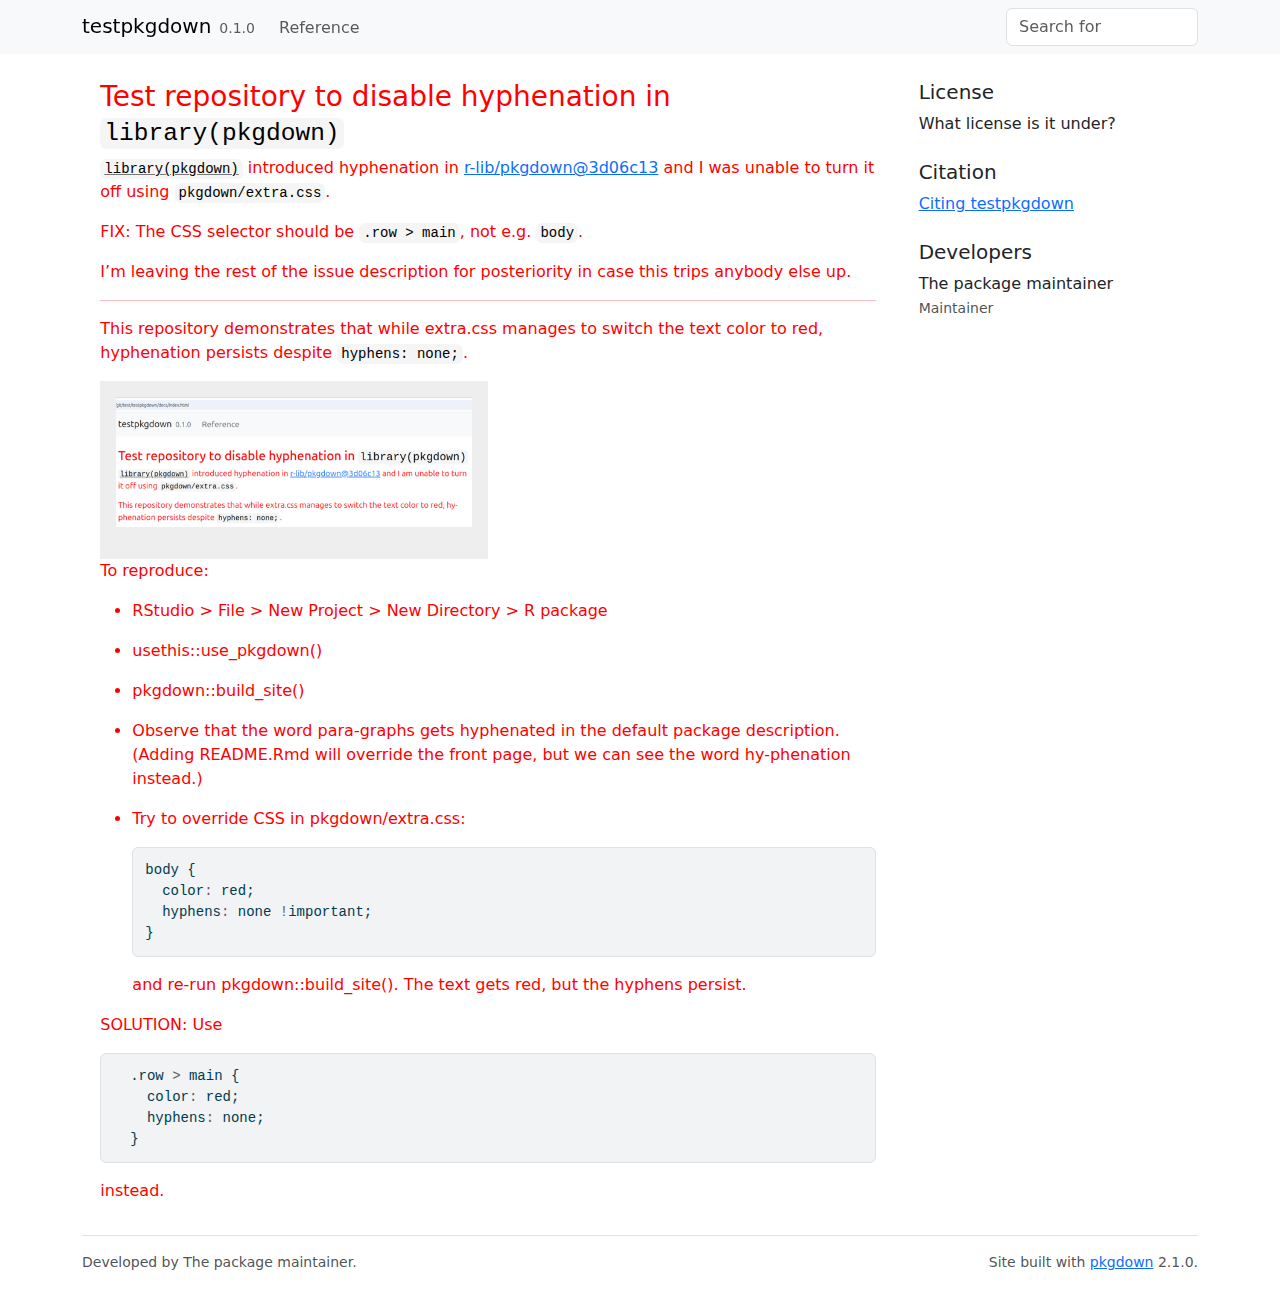
<file: index.html>
<!DOCTYPE html>
<!-- Generated by pkgdown: do not edit by hand --><html lang="en">
<head>
<meta http-equiv="Content-Type" content="text/html; charset=UTF-8">
<meta charset="utf-8">
<meta http-equiv="X-UA-Compatible" content="IE=edge">
<meta name="viewport" content="width=device-width, initial-scale=1, shrink-to-fit=no">
<title>What the Package Does (Title Case) • testpkgdown</title>
<script src="deps/jquery-3.6.0/jquery-3.6.0.min.js"></script><meta name="viewport" content="width=device-width, initial-scale=1, shrink-to-fit=no">
<link href="deps/bootstrap-5.3.1/bootstrap.min.css" rel="stylesheet">
<script src="deps/bootstrap-5.3.1/bootstrap.bundle.min.js"></script><link href="deps/font-awesome-6.4.2/css/all.min.css" rel="stylesheet">
<link href="deps/font-awesome-6.4.2/css/v4-shims.min.css" rel="stylesheet">
<script src="deps/headroom-0.11.0/headroom.min.js"></script><script src="deps/headroom-0.11.0/jQuery.headroom.min.js"></script><script src="deps/bootstrap-toc-1.0.1/bootstrap-toc.min.js"></script><script src="deps/clipboard.js-2.0.11/clipboard.min.js"></script><script src="deps/search-1.0.0/autocomplete.jquery.min.js"></script><script src="deps/search-1.0.0/fuse.min.js"></script><script src="deps/search-1.0.0/mark.min.js"></script><!-- pkgdown --><script src="pkgdown.js"></script><link href="extra.css" rel="stylesheet">
<meta property="og:title" content="What the Package Does (Title Case)">
<meta name="description" content="More about what it does (maybe more than one line) Use four spaces when indenting paragraphs within the Description.">
<meta property="og:description" content="More about what it does (maybe more than one line) Use four spaces when indenting paragraphs within the Description.">
</head>
<body>
    <a href="#main" class="visually-hidden-focusable">Skip to contents</a>


    <nav class="navbar navbar-expand-lg fixed-top bg-light" data-bs-theme="light" aria-label="Site navigation"><div class="container">

    <a class="navbar-brand me-2" href="index.html">testpkgdown</a>

    <small class="nav-text text-muted me-auto" data-bs-toggle="tooltip" data-bs-placement="bottom" title="">0.1.0</small>


    <button class="navbar-toggler" type="button" data-bs-toggle="collapse" data-bs-target="#navbar" aria-controls="navbar" aria-expanded="false" aria-label="Toggle navigation">
      <span class="navbar-toggler-icon"></span>
    </button>

    <div id="navbar" class="collapse navbar-collapse ms-3">
      <ul class="navbar-nav me-auto">
<li class="nav-item"><a class="nav-link" href="reference/index.html">Reference</a></li>
      </ul>
<ul class="navbar-nav">
<li class="nav-item"><form class="form-inline" role="search">
 <input class="form-control" type="search" name="search-input" id="search-input" autocomplete="off" aria-label="Search site" placeholder="Search for" data-search-index="search.json">
</form></li>
      </ul>
</div>


  </div>
</nav><div class="container template-home">
<div class="row">
  <main id="main" class="col-md-9"><div class="section level2">
<h2 id="test-repository-to-disable-hyphenation-in-librarypkgdown">Test repository to disable hyphenation in <code>library(pkgdown)</code>
<a class="anchor" aria-label="anchor" href="#test-repository-to-disable-hyphenation-in-librarypkgdown"></a>
</h2>
<p><code><a href="https://pkgdown.r-lib.org/" class="external-link">library(pkgdown)</a></code> introduced hyphenation in <a href="https://github.com/r-lib/pkgdown/commit/3d06c13cdc253b0cf6f915c073c46ee27b70da2b" class="external-link">r-lib/pkgdown@3d06c13</a> and I was unable to turn it off using <code>pkgdown/extra.css</code>.</p>
<p>FIX: The CSS selector should be <code>.row &gt; main</code>, not e.g. <code>body</code>.</p>
<p>I’m leaving the rest of the issue description for posteriority in case this trips anybody else up.</p>
<hr>
<p>This repository demonstrates that while extra.css manages to switch the text color to red, hyphenation persists despite <code>hyphens: none;</code>.</p>
<div style="background-color: #eee; width: 50%; padding: 1em;">
<p><img src="reference/figures/hyphenation.png"></p>
</div>
<p>To reproduce:</p>
<ul>
<li><p>RStudio &gt; File &gt; New Project &gt; New Directory &gt; R package</p></li>
<li><p>usethis::use_pkgdown()</p></li>
<li><p>pkgdown::build_site()</p></li>
<li><p>Observe that the word para-graphs gets hyphenated in the default package description. (Adding README.Rmd will override the front page, but we can see the word hy-phenation instead.)</p></li>
<li>
<p>Try to override CSS in pkgdown/extra.css:</p>
<div class="sourceCode" id="cb1"><pre class="sourceCode R"><code class="sourceCode r"><span id="cb1-1"><a href="#cb1-1" tabindex="-1"></a>body {</span>
<span id="cb1-2"><a href="#cb1-2" tabindex="-1"></a>  color<span class="sc">:</span> red;</span>
<span id="cb1-3"><a href="#cb1-3" tabindex="-1"></a>  hyphens<span class="sc">:</span> none <span class="sc">!</span>important;</span>
<span id="cb1-4"><a href="#cb1-4" tabindex="-1"></a>}</span></code></pre></div>
<p>and re-run pkgdown::build_site(). The text gets red, but the hyphens persist.</p>
</li>
</ul>
<p>SOLUTION: Use</p>
<div class="sourceCode" id="cb2"><pre class="sourceCode R"><code class="sourceCode r"><span id="cb2-1"><a href="#cb2-1" tabindex="-1"></a>  .row <span class="sc">&gt;</span> main {</span>
<span id="cb2-2"><a href="#cb2-2" tabindex="-1"></a>    color<span class="sc">:</span> red;</span>
<span id="cb2-3"><a href="#cb2-3" tabindex="-1"></a>    hyphens<span class="sc">:</span> none;</span>
<span id="cb2-4"><a href="#cb2-4" tabindex="-1"></a>  }</span></code></pre></div>
<p>instead.</p>
</div>
  </main><aside class="col-md-3"><div class="license">
<h2 data-toc-skip>License</h2>
<ul class="list-unstyled">
<li>What license is it under?</li>
</ul>
</div>


<div class="citation">
<h2 data-toc-skip>Citation</h2>
<ul class="list-unstyled">
<li><a href="authors.html#citation">Citing testpkgdown</a></li>
</ul>
</div>

<div class="developers">
<h2 data-toc-skip>Developers</h2>
<ul class="list-unstyled">
<li>The package maintainer <br><small class="roles"> Maintainer </small>  </li>
</ul>
</div>



  </aside>
</div>


    <footer><div class="pkgdown-footer-left">
  <p>Developed by The package maintainer.</p>
</div>

<div class="pkgdown-footer-right">
  <p>Site built with <a href="https://pkgdown.r-lib.org/" class="external-link">pkgdown</a> 2.1.0.</p>
</div>

    </footer>
</div>





  </body>
</html>
</file>
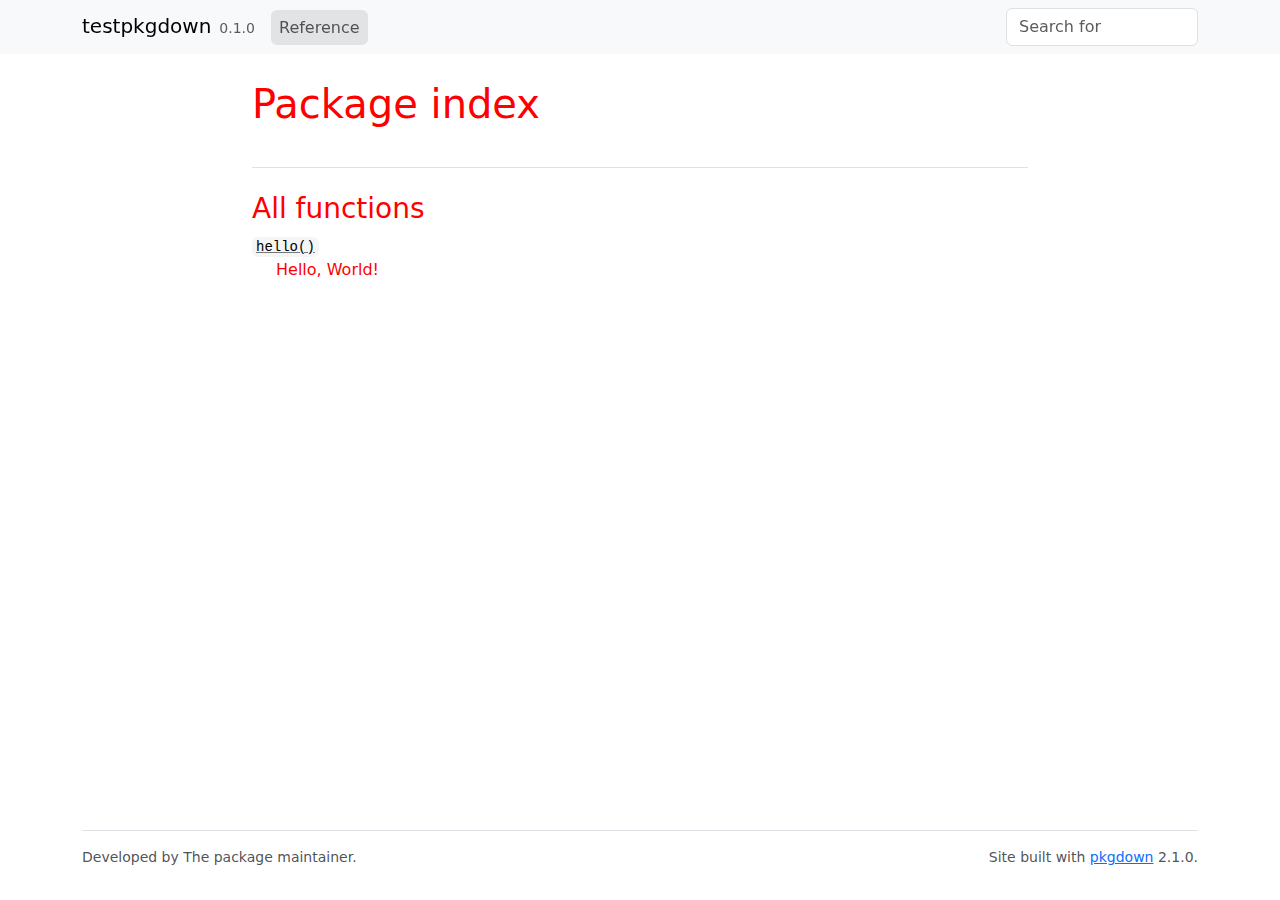
<file: reference/index.html>
<!DOCTYPE html>
<!-- Generated by pkgdown: do not edit by hand --><html lang="en"><head><meta http-equiv="Content-Type" content="text/html; charset=UTF-8"><meta charset="utf-8"><meta http-equiv="X-UA-Compatible" content="IE=edge"><meta name="viewport" content="width=device-width, initial-scale=1, shrink-to-fit=no"><title>Package index • testpkgdown</title><script src="../deps/jquery-3.6.0/jquery-3.6.0.min.js"></script><meta name="viewport" content="width=device-width, initial-scale=1, shrink-to-fit=no"><link href="../deps/bootstrap-5.3.1/bootstrap.min.css" rel="stylesheet"><script src="../deps/bootstrap-5.3.1/bootstrap.bundle.min.js"></script><link href="../deps/font-awesome-6.4.2/css/all.min.css" rel="stylesheet"><link href="../deps/font-awesome-6.4.2/css/v4-shims.min.css" rel="stylesheet"><script src="../deps/headroom-0.11.0/headroom.min.js"></script><script src="../deps/headroom-0.11.0/jQuery.headroom.min.js"></script><script src="../deps/bootstrap-toc-1.0.1/bootstrap-toc.min.js"></script><script src="../deps/clipboard.js-2.0.11/clipboard.min.js"></script><script src="../deps/search-1.0.0/autocomplete.jquery.min.js"></script><script src="../deps/search-1.0.0/fuse.min.js"></script><script src="../deps/search-1.0.0/mark.min.js"></script><!-- pkgdown --><script src="../pkgdown.js"></script><link href="../extra.css" rel="stylesheet"><meta property="og:title" content="Package index"></head><body>
    <a href="#main" class="visually-hidden-focusable">Skip to contents</a>


    <nav class="navbar navbar-expand-lg fixed-top bg-light" data-bs-theme="light" aria-label="Site navigation"><div class="container">

    <a class="navbar-brand me-2" href="../index.html">testpkgdown</a>

    <small class="nav-text text-muted me-auto" data-bs-toggle="tooltip" data-bs-placement="bottom" title="">0.1.0</small>


    <button class="navbar-toggler" type="button" data-bs-toggle="collapse" data-bs-target="#navbar" aria-controls="navbar" aria-expanded="false" aria-label="Toggle navigation">
      <span class="navbar-toggler-icon"></span>
    </button>

    <div id="navbar" class="collapse navbar-collapse ms-3">
      <ul class="navbar-nav me-auto"><li class="active nav-item"><a class="nav-link" href="../reference/index.html">Reference</a></li>
      </ul><ul class="navbar-nav"><li class="nav-item"><form class="form-inline" role="search">
 <input class="form-control" type="search" name="search-input" id="search-input" autocomplete="off" aria-label="Search site" placeholder="Search for" data-search-index="../search.json"></form></li>
      </ul></div>


  </div>
</nav><div class="container template-reference-index">
<div class="row">
  <main id="main" class="col-md-9"><div class="page-header">

      <h1>Package index</h1>
    </div>

    <div class="section level2">
      <h2 id="all-functions">All functions<a class="anchor" aria-label="anchor" href="#all-functions"></a></h2>




    </div><div class="section level2">




      <dl><dt>

          <code><a href="hello.html">hello()</a></code>

        </dt>
        <dd>Hello, World!</dd>
      </dl></div>
  </main></div>


    <footer><div class="pkgdown-footer-left">
  <p>Developed by The package maintainer.</p>
</div>

<div class="pkgdown-footer-right">
  <p>Site built with <a href="https://pkgdown.r-lib.org/" class="external-link">pkgdown</a> 2.1.0.</p>
</div>

    </footer></div>





  </body></html>
</file>
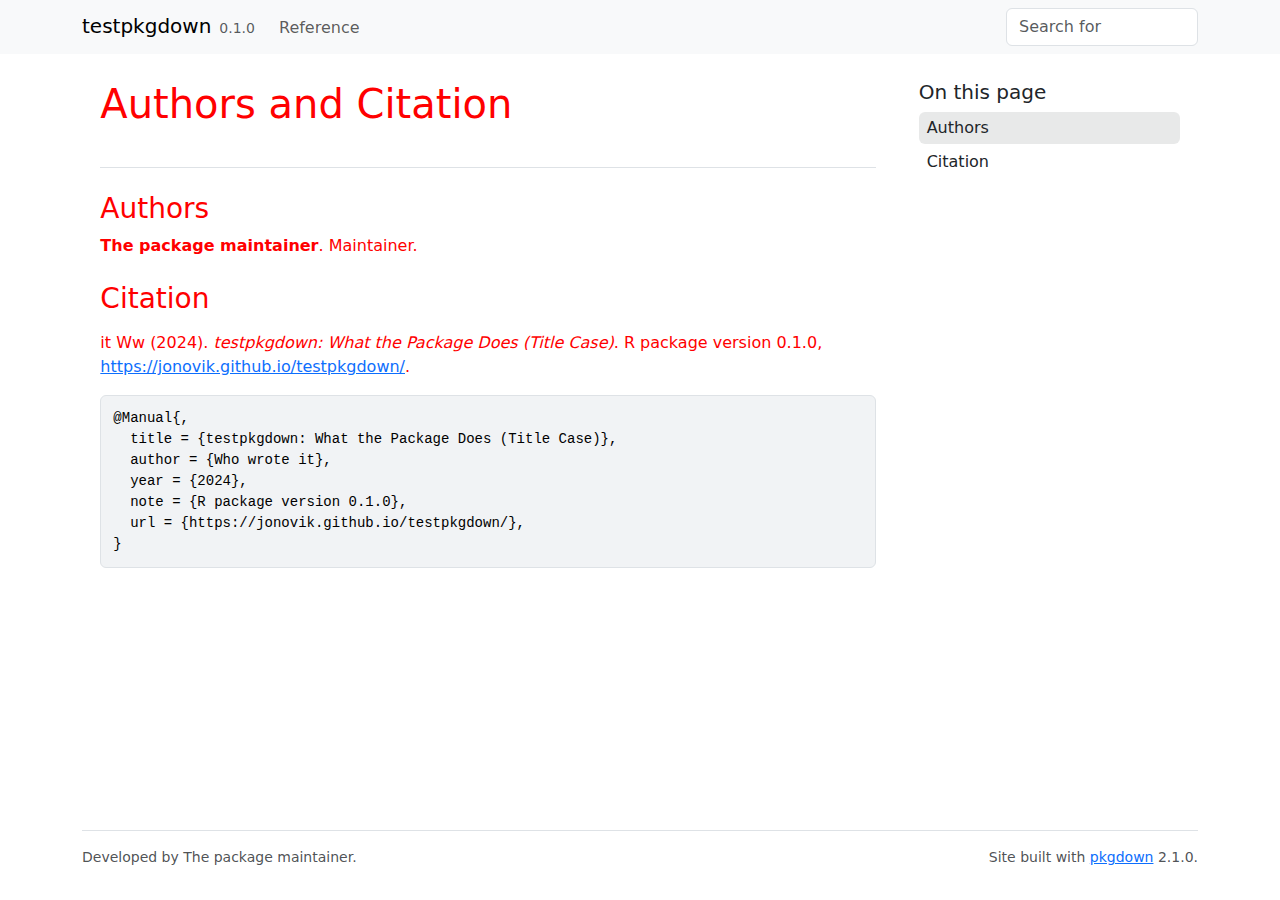
<file: authors.html>
<!DOCTYPE html>
<!-- Generated by pkgdown: do not edit by hand --><html lang="en"><head><meta http-equiv="Content-Type" content="text/html; charset=UTF-8"><meta charset="utf-8"><meta http-equiv="X-UA-Compatible" content="IE=edge"><meta name="viewport" content="width=device-width, initial-scale=1, shrink-to-fit=no"><title>Authors and Citation • testpkgdown</title><script src="deps/jquery-3.6.0/jquery-3.6.0.min.js"></script><meta name="viewport" content="width=device-width, initial-scale=1, shrink-to-fit=no"><link href="deps/bootstrap-5.3.1/bootstrap.min.css" rel="stylesheet"><script src="deps/bootstrap-5.3.1/bootstrap.bundle.min.js"></script><link href="deps/font-awesome-6.4.2/css/all.min.css" rel="stylesheet"><link href="deps/font-awesome-6.4.2/css/v4-shims.min.css" rel="stylesheet"><script src="deps/headroom-0.11.0/headroom.min.js"></script><script src="deps/headroom-0.11.0/jQuery.headroom.min.js"></script><script src="deps/bootstrap-toc-1.0.1/bootstrap-toc.min.js"></script><script src="deps/clipboard.js-2.0.11/clipboard.min.js"></script><script src="deps/search-1.0.0/autocomplete.jquery.min.js"></script><script src="deps/search-1.0.0/fuse.min.js"></script><script src="deps/search-1.0.0/mark.min.js"></script><!-- pkgdown --><script src="pkgdown.js"></script><link href="extra.css" rel="stylesheet"><meta property="og:title" content="Authors and Citation"></head><body>
    <a href="#main" class="visually-hidden-focusable">Skip to contents</a>


    <nav class="navbar navbar-expand-lg fixed-top bg-light" data-bs-theme="light" aria-label="Site navigation"><div class="container">

    <a class="navbar-brand me-2" href="index.html">testpkgdown</a>

    <small class="nav-text text-muted me-auto" data-bs-toggle="tooltip" data-bs-placement="bottom" title="">0.1.0</small>


    <button class="navbar-toggler" type="button" data-bs-toggle="collapse" data-bs-target="#navbar" aria-controls="navbar" aria-expanded="false" aria-label="Toggle navigation">
      <span class="navbar-toggler-icon"></span>
    </button>

    <div id="navbar" class="collapse navbar-collapse ms-3">
      <ul class="navbar-nav me-auto"><li class="nav-item"><a class="nav-link" href="reference/index.html">Reference</a></li>
      </ul><ul class="navbar-nav"><li class="nav-item"><form class="form-inline" role="search">
 <input class="form-control" type="search" name="search-input" id="search-input" autocomplete="off" aria-label="Search site" placeholder="Search for" data-search-index="search.json"></form></li>
      </ul></div>


  </div>
</nav><div class="container template-citation-authors">
<div class="row">
  <main id="main" class="col-md-9"><div class="page-header">

      <h1>Authors and Citation</h1>
    </div>

    <div class="section level2">
      <h2>Authors</h2>

      <ul class="list-unstyled"><li>
          <p><strong>The package maintainer</strong>. Maintainer.
          </p>
        </li>
      </ul></div>

    <div class="section level2">
      <h2 id="citation">Citation</h2>
      <p></p>

      <p>it Ww (2024).
<em>testpkgdown: What the Package Does (Title Case)</em>.
R package version 0.1.0, <a href="https://jonovik.github.io/testpkgdown/">https://jonovik.github.io/testpkgdown/</a>.
</p>
      <pre>@Manual{,
  title = {testpkgdown: What the Package Does (Title Case)},
  author = {Who wrote it},
  year = {2024},
  note = {R package version 0.1.0},
  url = {https://jonovik.github.io/testpkgdown/},
}</pre>
    </div>

  </main><aside class="col-md-3"><nav id="toc" aria-label="Table of contents"><h2>On this page</h2>
    </nav></aside></div>


    <footer><div class="pkgdown-footer-left">
  <p>Developed by The package maintainer.</p>
</div>

<div class="pkgdown-footer-right">
  <p>Site built with <a href="https://pkgdown.r-lib.org/" class="external-link">pkgdown</a> 2.1.0.</p>
</div>

    </footer></div>





  </body></html>
</file>
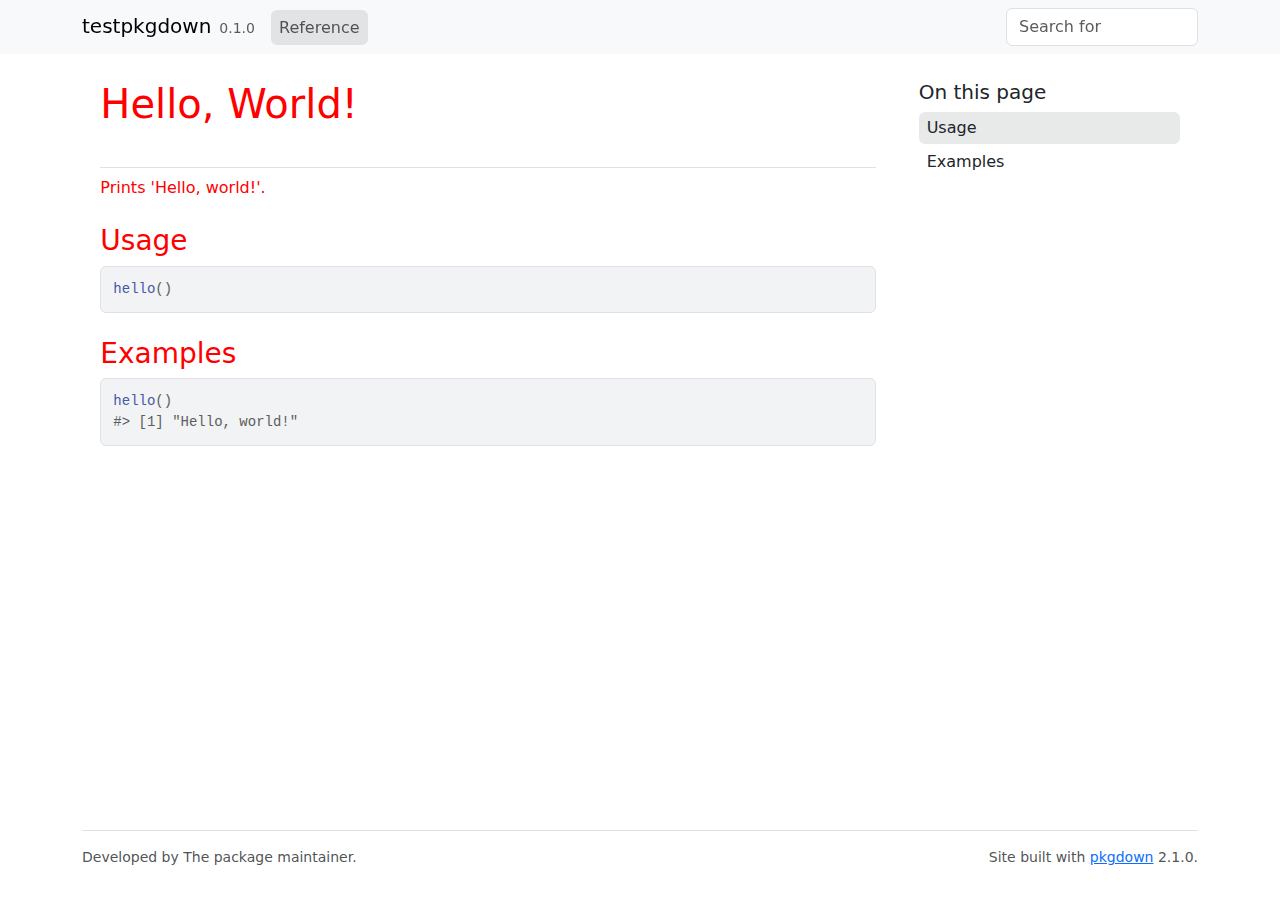
<file: reference/hello.html>
<!DOCTYPE html>
<!-- Generated by pkgdown: do not edit by hand --><html lang="en"><head><meta http-equiv="Content-Type" content="text/html; charset=UTF-8"><meta charset="utf-8"><meta http-equiv="X-UA-Compatible" content="IE=edge"><meta name="viewport" content="width=device-width, initial-scale=1, shrink-to-fit=no"><title>Hello, World! — hello • testpkgdown</title><script src="../deps/jquery-3.6.0/jquery-3.6.0.min.js"></script><meta name="viewport" content="width=device-width, initial-scale=1, shrink-to-fit=no"><link href="../deps/bootstrap-5.3.1/bootstrap.min.css" rel="stylesheet"><script src="../deps/bootstrap-5.3.1/bootstrap.bundle.min.js"></script><link href="../deps/font-awesome-6.4.2/css/all.min.css" rel="stylesheet"><link href="../deps/font-awesome-6.4.2/css/v4-shims.min.css" rel="stylesheet"><script src="../deps/headroom-0.11.0/headroom.min.js"></script><script src="../deps/headroom-0.11.0/jQuery.headroom.min.js"></script><script src="../deps/bootstrap-toc-1.0.1/bootstrap-toc.min.js"></script><script src="../deps/clipboard.js-2.0.11/clipboard.min.js"></script><script src="../deps/search-1.0.0/autocomplete.jquery.min.js"></script><script src="../deps/search-1.0.0/fuse.min.js"></script><script src="../deps/search-1.0.0/mark.min.js"></script><!-- pkgdown --><script src="../pkgdown.js"></script><link href="../extra.css" rel="stylesheet"><meta property="og:title" content="Hello, World! — hello"><meta name="description" content="Prints 'Hello, world!'."><meta property="og:description" content="Prints 'Hello, world!'."></head><body>
    <a href="#main" class="visually-hidden-focusable">Skip to contents</a>


    <nav class="navbar navbar-expand-lg fixed-top bg-light" data-bs-theme="light" aria-label="Site navigation"><div class="container">

    <a class="navbar-brand me-2" href="../index.html">testpkgdown</a>

    <small class="nav-text text-muted me-auto" data-bs-toggle="tooltip" data-bs-placement="bottom" title="">0.1.0</small>


    <button class="navbar-toggler" type="button" data-bs-toggle="collapse" data-bs-target="#navbar" aria-controls="navbar" aria-expanded="false" aria-label="Toggle navigation">
      <span class="navbar-toggler-icon"></span>
    </button>

    <div id="navbar" class="collapse navbar-collapse ms-3">
      <ul class="navbar-nav me-auto"><li class="active nav-item"><a class="nav-link" href="../reference/index.html">Reference</a></li>
      </ul><ul class="navbar-nav"><li class="nav-item"><form class="form-inline" role="search">
 <input class="form-control" type="search" name="search-input" id="search-input" autocomplete="off" aria-label="Search site" placeholder="Search for" data-search-index="../search.json"></form></li>
      </ul></div>


  </div>
</nav><div class="container template-reference-topic">
<div class="row">
  <main id="main" class="col-md-9"><div class="page-header">

      <h1>Hello, World!</h1>

      <div class="d-none name"><code>hello.Rd</code></div>
    </div>

    <div class="ref-description section level2">
    <p>Prints 'Hello, world!'.</p>
    </div>

    <div class="section level2">
    <h2 id="ref-usage">Usage<a class="anchor" aria-label="anchor" href="#ref-usage"></a></h2>
    <div class="sourceCode"><pre class="sourceCode r"><code><span><span class="fu">hello</span><span class="op">(</span><span class="op">)</span></span></code></pre></div>
    </div>


    <div class="section level2">
    <h2 id="ref-examples">Examples<a class="anchor" aria-label="anchor" href="#ref-examples"></a></h2>
    <div class="sourceCode"><pre class="sourceCode r"><code><span class="r-in"><span><span class="fu">hello</span><span class="op">(</span><span class="op">)</span></span></span>
<span class="r-out co"><span class="r-pr">#&gt;</span> [1] "Hello, world!"</span>
</code></pre></div>
    </div>
  </main><aside class="col-md-3"><nav id="toc" aria-label="Table of contents"><h2>On this page</h2>
    </nav></aside></div>


    <footer><div class="pkgdown-footer-left">
  <p>Developed by The package maintainer.</p>
</div>

<div class="pkgdown-footer-right">
  <p>Site built with <a href="https://pkgdown.r-lib.org/" class="external-link">pkgdown</a> 2.1.0.</p>
</div>

    </footer></div>





  </body></html>
</file>
<file: extra.css>
.row > main {
  color: red;
  hyphens: none;
}
</file>
<file: deps/font-awesome-6.4.2/css/v4-shims.min.css>
/*!
 * Font Awesome Free 6.4.2 by @fontawesome - https://fontawesome.com
 * License - https://fontawesome.com/license/free (Icons: CC BY 4.0, Fonts: SIL OFL 1.1, Code: MIT License)
 * Copyright 2023 Fonticons, Inc.
 */
.fa.fa-glass:before{content:"\f000"}.fa.fa-envelope-o{font-family:"Font Awesome 6 Free";font-weight:400}.fa.fa-envelope-o:before{content:"\f0e0"}.fa.fa-star-o{font-family:"Font Awesome 6 Free";font-weight:400}.fa.fa-star-o:before{content:"\f005"}.fa.fa-close:before,.fa.fa-remove:before{content:"\f00d"}.fa.fa-gear:before{content:"\f013"}.fa.fa-trash-o{font-family:"Font Awesome 6 Free";font-weight:400}.fa.fa-trash-o:before{content:"\f2ed"}.fa.fa-home:before{content:"\f015"}.fa.fa-file-o{font-family:"Font Awesome 6 Free";font-weight:400}.fa.fa-file-o:before{content:"\f15b"}.fa.fa-clock-o{font-family:"Font Awesome 6 Free";font-weight:400}.fa.fa-clock-o:before{content:"\f017"}.fa.fa-arrow-circle-o-down{font-family:"Font Awesome 6 Free";font-weight:400}.fa.fa-arrow-circle-o-down:before{content:"\f358"}.fa.fa-arrow-circle-o-up{font-family:"Font Awesome 6 Free";font-weight:400}.fa.fa-arrow-circle-o-up:before{content:"\f35b"}.fa.fa-play-circle-o{font-family:"Font Awesome 6 Free";font-weight:400}.fa.fa-play-circle-o:before{content:"\f144"}.fa.fa-repeat:before,.fa.fa-rotate-right:before{content:"\f01e"}.fa.fa-refresh:before{content:"\f021"}.fa.fa-list-alt{font-family:"Font Awesome 6 Free";font-weight:400}.fa.fa-list-alt:before{content:"\f022"}.fa.fa-dedent:before{content:"\f03b"}.fa.fa-video-camera:before{content:"\f03d"}.fa.fa-picture-o{font-family:"Font Awesome 6 Free";font-weight:400}.fa.fa-picture-o:before{content:"\f03e"}.fa.fa-photo{font-family:"Font Awesome 6 Free";font-weight:400}.fa.fa-photo:before{content:"\f03e"}.fa.fa-image{font-family:"Font Awesome 6 Free";font-weight:400}.fa.fa-image:before{content:"\f03e"}.fa.fa-map-marker:before{content:"\f3c5"}.fa.fa-pencil-square-o{font-family:"Font Awesome 6 Free";font-weight:400}.fa.fa-pencil-square-o:before{content:"\f044"}.fa.fa-edit{font-family:"Font Awesome 6 Free";font-weight:400}.fa.fa-edit:before{content:"\f044"}.fa.fa-share-square-o:before{content:"\f14d"}.fa.fa-check-square-o{font-family:"Font Awesome 6 Free";font-weight:400}.fa.fa-check-square-o:before{content:"\f14a"}.fa.fa-arrows:before{content:"\f0b2"}.fa.fa-times-circle-o{font-family:"Font Awesome 6 Free";font-weight:400}.fa.fa-times-circle-o:before{content:"\f057"}.fa.fa-check-circle-o{font-family:"Font Awesome 6 Free";font-weight:400}.fa.fa-check-circle-o:before{content:"\f058"}.fa.fa-mail-forward:before{content:"\f064"}.fa.fa-expand:before{content:"\f424"}.fa.fa-compress:before{content:"\f422"}.fa.fa-eye,.fa.fa-eye-slash{font-family:"Font Awesome 6 Free";font-weight:400}.fa.fa-warning:before{content:"\f071"}.fa.fa-calendar:before{content:"\f073"}.fa.fa-arrows-v:before{content:"\f338"}.fa.fa-arrows-h:before{content:"\f337"}.fa.fa-bar-chart-o:before,.fa.fa-bar-chart:before{content:"\e0e3"}.fa.fa-twitter-square{font-family:"Font Awesome 6 Brands";font-weight:400}.fa.fa-twitter-square:before{content:"\f081"}.fa.fa-facebook-square{font-family:"Font Awesome 6 Brands";font-weight:400}.fa.fa-facebook-square:before{content:"\f082"}.fa.fa-gears:before{content:"\f085"}.fa.fa-thumbs-o-up{font-family:"Font Awesome 6 Free";font-weight:400}.fa.fa-thumbs-o-up:before{content:"\f164"}.fa.fa-thumbs-o-down{font-family:"Font Awesome 6 Free";font-weight:400}.fa.fa-thumbs-o-down:before{content:"\f165"}.fa.fa-heart-o{font-family:"Font Awesome 6 Free";font-weight:400}.fa.fa-heart-o:before{content:"\f004"}.fa.fa-sign-out:before{content:"\f2f5"}.fa.fa-linkedin-square{font-family:"Font Awesome 6 Brands";font-weight:400}.fa.fa-linkedin-square:before{content:"\f08c"}.fa.fa-thumb-tack:before{content:"\f08d"}.fa.fa-external-link:before{content:"\f35d"}.fa.fa-sign-in:before{content:"\f2f6"}.fa.fa-github-square{font-family:"Font Awesome 6 Brands";font-weight:400}.fa.fa-github-square:before{content:"\f092"}.fa.fa-lemon-o{font-family:"Font Awesome 6 Free";font-weight:400}.fa.fa-lemon-o:before{content:"\f094"}.fa.fa-square-o{font-family:"Font Awesome 6 Free";font-weight:400}.fa.fa-square-o:before{content:"\f0c8"}.fa.fa-bookmark-o{font-family:"Font Awesome 6 Free";font-weight:400}.fa.fa-bookmark-o:before{content:"\f02e"}.fa.fa-facebook,.fa.fa-twitter{font-family:"Font Awesome 6 Brands";font-weight:400}.fa.fa-facebook:before{content:"\f39e"}.fa.fa-facebook-f{font-family:"Font Awesome 6 Brands";font-weight:400}.fa.fa-facebook-f:before{content:"\f39e"}.fa.fa-github{font-family:"Font Awesome 6 Brands";font-weight:400}.fa.fa-credit-card{font-family:"Font Awesome 6 Free";font-weight:400}.fa.fa-feed:before{content:"\f09e"}.fa.fa-hdd-o{font-family:"Font Awesome 6 Free";font-weight:400}.fa.fa-hdd-o:before{content:"\f0a0"}.fa.fa-hand-o-right{font-family:"Font Awesome 6 Free";font-weight:400}.fa.fa-hand-o-right:before{content:"\f0a4"}.fa.fa-hand-o-left{font-family:"Font Awesome 6 Free";font-weight:400}.fa.fa-hand-o-left:before{content:"\f0a5"}.fa.fa-hand-o-up{font-family:"Font Awesome 6 Free";font-weight:400}.fa.fa-hand-o-up:before{content:"\f0a6"}.fa.fa-hand-o-down{font-family:"Font Awesome 6 Free";font-weight:400}.fa.fa-hand-o-down:before{content:"\f0a7"}.fa.fa-globe:before{content:"\f57d"}.fa.fa-tasks:before{content:"\f828"}.fa.fa-arrows-alt:before{content:"\f31e"}.fa.fa-group:before{content:"\f0c0"}.fa.fa-chain:before{content:"\f0c1"}.fa.fa-cut:before{content:"\f0c4"}.fa.fa-files-o{font-family:"Font Awesome 6 Free";font-weight:400}.fa.fa-files-o:before{content:"\f0c5"}.fa.fa-floppy-o{font-family:"Font Awesome 6 Free";font-weight:400}.fa.fa-floppy-o:before{content:"\f0c7"}.fa.fa-save{font-family:"Font Awesome 6 Free";font-weight:400}.fa.fa-save:before{content:"\f0c7"}.fa.fa-navicon:before,.fa.fa-reorder:before{content:"\f0c9"}.fa.fa-magic:before{content:"\e2ca"}.fa.fa-pinterest,.fa.fa-pinterest-square{font-family:"Font Awesome 6 Brands";font-weight:400}.fa.fa-pinterest-square:before{content:"\f0d3"}.fa.fa-google-plus-square{font-family:"Font Awesome 6 Brands";font-weight:400}.fa.fa-google-plus-square:before{content:"\f0d4"}.fa.fa-google-plus{font-family:"Font Awesome 6 Brands";font-weight:400}.fa.fa-google-plus:before{content:"\f0d5"}.fa.fa-money:before{content:"\f3d1"}.fa.fa-unsorted:before{content:"\f0dc"}.fa.fa-sort-desc:before{content:"\f0dd"}.fa.fa-sort-asc:before{content:"\f0de"}.fa.fa-linkedin{font-family:"Font Awesome 6 Brands";font-weight:400}.fa.fa-linkedin:before{content:"\f0e1"}.fa.fa-rotate-left:before{content:"\f0e2"}.fa.fa-legal:before{content:"\f0e3"}.fa.fa-dashboard:before,.fa.fa-tachometer:before{content:"\f625"}.fa.fa-comment-o{font-family:"Font Awesome 6 Free";font-weight:400}.fa.fa-comment-o:before{content:"\f075"}.fa.fa-comments-o{font-family:"Font Awesome 6 Free";font-weight:400}.fa.fa-comments-o:before{content:"\f086"}.fa.fa-flash:before{content:"\f0e7"}.fa.fa-clipboard:before{content:"\f0ea"}.fa.fa-lightbulb-o{font-family:"Font Awesome 6 Free";font-weight:400}.fa.fa-lightbulb-o:before{content:"\f0eb"}.fa.fa-exchange:before{content:"\f362"}.fa.fa-cloud-download:before{content:"\f0ed"}.fa.fa-cloud-upload:before{content:"\f0ee"}.fa.fa-bell-o{font-family:"Font Awesome 6 Free";font-weight:400}.fa.fa-bell-o:before{content:"\f0f3"}.fa.fa-cutlery:before{content:"\f2e7"}.fa.fa-file-text-o{font-family:"Font Awesome 6 Free";font-weight:400}.fa.fa-file-text-o:before{content:"\f15c"}.fa.fa-building-o{font-family:"Font Awesome 6 Free";font-weight:400}.fa.fa-building-o:before{content:"\f1ad"}.fa.fa-hospital-o{font-family:"Font Awesome 6 Free";font-weight:400}.fa.fa-hospital-o:before{content:"\f0f8"}.fa.fa-tablet:before{content:"\f3fa"}.fa.fa-mobile-phone:before,.fa.fa-mobile:before{content:"\f3cd"}.fa.fa-circle-o{font-family:"Font Awesome 6 Free";font-weight:400}.fa.fa-circle-o:before{content:"\f111"}.fa.fa-mail-reply:before{content:"\f3e5"}.fa.fa-github-alt{font-family:"Font Awesome 6 Brands";font-weight:400}.fa.fa-folder-o{font-family:"Font Awesome 6 Free";font-weight:400}.fa.fa-folder-o:before{content:"\f07b"}.fa.fa-folder-open-o{font-family:"Font Awesome 6 Free";font-weight:400}.fa.fa-folder-open-o:before{content:"\f07c"}.fa.fa-smile-o{font-family:"Font Awesome 6 Free";font-weight:400}.fa.fa-smile-o:before{content:"\f118"}.fa.fa-frown-o{font-family:"Font Awesome 6 Free";font-weight:400}.fa.fa-frown-o:before{content:"\f119"}.fa.fa-meh-o{font-family:"Font Awesome 6 Free";font-weight:400}.fa.fa-meh-o:before{content:"\f11a"}.fa.fa-keyboard-o{font-family:"Font Awesome 6 Free";font-weight:400}.fa.fa-keyboard-o:before{content:"\f11c"}.fa.fa-flag-o{font-family:"Font Awesome 6 Free";font-weight:400}.fa.fa-flag-o:before{content:"\f024"}.fa.fa-mail-reply-all:before{content:"\f122"}.fa.fa-star-half-o{font-family:"Font Awesome 6 Free";font-weight:400}.fa.fa-star-half-o:before{content:"\f5c0"}.fa.fa-star-half-empty{font-family:"Font Awesome 6 Free";font-weight:400}.fa.fa-star-half-empty:before{content:"\f5c0"}.fa.fa-star-half-full{font-family:"Font Awesome 6 Free";font-weight:400}.fa.fa-star-half-full:before{content:"\f5c0"}.fa.fa-code-fork:before{content:"\f126"}.fa.fa-chain-broken:before,.fa.fa-unlink:before{content:"\f127"}.fa.fa-calendar-o{font-family:"Font Awesome 6 Free";font-weight:400}.fa.fa-calendar-o:before{content:"\f133"}.fa.fa-css3,.fa.fa-html5,.fa.fa-maxcdn{font-family:"Font Awesome 6 Brands";font-weight:400}.fa.fa-unlock-alt:before{content:"\f09c"}.fa.fa-minus-square-o{font-family:"Font Awesome 6 Free";font-weight:400}.fa.fa-minus-square-o:before{content:"\f146"}.fa.fa-level-up:before{content:"\f3bf"}.fa.fa-level-down:before{content:"\f3be"}.fa.fa-pencil-square:before{content:"\f14b"}.fa.fa-external-link-square:before{content:"\f360"}.fa.fa-compass{font-family:"Font Awesome 6 Free";font-weight:400}.fa.fa-caret-square-o-down{font-family:"Font Awesome 6 Free";font-weight:400}.fa.fa-caret-square-o-down:before{content:"\f150"}.fa.fa-toggle-down{font-family:"Font Awesome 6 Free";font-weight:400}.fa.fa-toggle-down:before{content:"\f150"}.fa.fa-caret-square-o-up{font-family:"Font Awesome 6 Free";font-weight:400}.fa.fa-caret-square-o-up:before{content:"\f151"}.fa.fa-toggle-up{font-family:"Font Awesome 6 Free";font-weight:400}.fa.fa-toggle-up:before{content:"\f151"}.fa.fa-caret-square-o-right{font-family:"Font Awesome 6 Free";font-weight:400}.fa.fa-caret-square-o-right:before{content:"\f152"}.fa.fa-toggle-right{font-family:"Font Awesome 6 Free";font-weight:400}.fa.fa-toggle-right:before{content:"\f152"}.fa.fa-eur:before,.fa.fa-euro:before{content:"\f153"}.fa.fa-gbp:before{content:"\f154"}.fa.fa-dollar:before,.fa.fa-usd:before{content:"\24"}.fa.fa-inr:before,.fa.fa-rupee:before{content:"\e1bc"}.fa.fa-cny:before,.fa.fa-jpy:before,.fa.fa-rmb:before,.fa.fa-yen:before{content:"\f157"}.fa.fa-rouble:before,.fa.fa-rub:before,.fa.fa-ruble:before{content:"\f158"}.fa.fa-krw:before,.fa.fa-won:before{content:"\f159"}.fa.fa-bitcoin,.fa.fa-btc{font-family:"Font Awesome 6 Brands";font-weight:400}.fa.fa-bitcoin:before{content:"\f15a"}.fa.fa-file-text:before{content:"\f15c"}.fa.fa-sort-alpha-asc:before{content:"\f15d"}.fa.fa-sort-alpha-desc:before{content:"\f881"}.fa.fa-sort-amount-asc:before{content:"\f884"}.fa.fa-sort-amount-desc:before{content:"\f160"}.fa.fa-sort-numeric-asc:before{content:"\f162"}.fa.fa-sort-numeric-desc:before{content:"\f886"}.fa.fa-youtube-square{font-family:"Font Awesome 6 Brands";font-weight:400}.fa.fa-youtube-square:before{content:"\f431"}.fa.fa-xing,.fa.fa-xing-square,.fa.fa-youtube{font-family:"Font Awesome 6 Brands";font-weight:400}.fa.fa-xing-square:before{content:"\f169"}.fa.fa-youtube-play{font-family:"Font Awesome 6 Brands";font-weight:400}.fa.fa-youtube-play:before{content:"\f167"}.fa.fa-adn,.fa.fa-bitbucket,.fa.fa-bitbucket-square,.fa.fa-dropbox,.fa.fa-flickr,.fa.fa-instagram,.fa.fa-stack-overflow{font-family:"Font Awesome 6 Brands";font-weight:400}.fa.fa-bitbucket-square:before{content:"\f171"}.fa.fa-tumblr,.fa.fa-tumblr-square{font-family:"Font Awesome 6 Brands";font-weight:400}.fa.fa-tumblr-square:before{content:"\f174"}.fa.fa-long-arrow-down:before{content:"\f309"}.fa.fa-long-arrow-up:before{content:"\f30c"}.fa.fa-long-arrow-left:before{content:"\f30a"}.fa.fa-long-arrow-right:before{content:"\f30b"}.fa.fa-android,.fa.fa-apple,.fa.fa-dribbble,.fa.fa-foursquare,.fa.fa-gittip,.fa.fa-gratipay,.fa.fa-linux,.fa.fa-skype,.fa.fa-trello,.fa.fa-windows{font-family:"Font Awesome 6 Brands";font-weight:400}.fa.fa-gittip:before{content:"\f184"}.fa.fa-sun-o{font-family:"Font Awesome 6 Free";font-weight:400}.fa.fa-sun-o:before{content:"\f185"}.fa.fa-moon-o{font-family:"Font Awesome 6 Free";font-weight:400}.fa.fa-moon-o:before{content:"\f186"}.fa.fa-pagelines,.fa.fa-renren,.fa.fa-stack-exchange,.fa.fa-vk,.fa.fa-weibo{font-family:"Font Awesome 6 Brands";font-weight:400}.fa.fa-arrow-circle-o-right{font-family:"Font Awesome 6 Free";font-weight:400}.fa.fa-arrow-circle-o-right:before{content:"\f35a"}.fa.fa-arrow-circle-o-left{font-family:"Font Awesome 6 Free";font-weight:400}.fa.fa-arrow-circle-o-left:before{content:"\f359"}.fa.fa-caret-square-o-left{font-family:"Font Awesome 6 Free";font-weight:400}.fa.fa-caret-square-o-left:before{content:"\f191"}.fa.fa-toggle-left{font-family:"Font Awesome 6 Free";font-weight:400}.fa.fa-toggle-left:before{content:"\f191"}.fa.fa-dot-circle-o{font-family:"Font Awesome 6 Free";font-weight:400}.fa.fa-dot-circle-o:before{content:"\f192"}.fa.fa-vimeo-square{font-family:"Font Awesome 6 Brands";font-weight:400}.fa.fa-vimeo-square:before{content:"\f194"}.fa.fa-try:before,.fa.fa-turkish-lira:before{content:"\e2bb"}.fa.fa-plus-square-o{font-family:"Font Awesome 6 Free";font-weight:400}.fa.fa-plus-square-o:before{content:"\f0fe"}.fa.fa-openid,.fa.fa-slack,.fa.fa-wordpress{font-family:"Font Awesome 6 Brands";font-weight:400}.fa.fa-bank:before,.fa.fa-institution:before{content:"\f19c"}.fa.fa-mortar-board:before{content:"\f19d"}.fa.fa-google,.fa.fa-reddit,.fa.fa-reddit-square,.fa.fa-yahoo{font-family:"Font Awesome 6 Brands";font-weight:400}.fa.fa-reddit-square:before{content:"\f1a2"}.fa.fa-behance,.fa.fa-behance-square,.fa.fa-delicious,.fa.fa-digg,.fa.fa-drupal,.fa.fa-joomla,.fa.fa-pied-piper-alt,.fa.fa-pied-piper-pp,.fa.fa-stumbleupon,.fa.fa-stumbleupon-circle{font-family:"Font Awesome 6 Brands";font-weight:400}.fa.fa-behance-square:before{content:"\f1b5"}.fa.fa-steam,.fa.fa-steam-square{font-family:"Font Awesome 6 Brands";font-weight:400}.fa.fa-steam-square:before{content:"\f1b7"}.fa.fa-automobile:before{content:"\f1b9"}.fa.fa-cab:before{content:"\f1ba"}.fa.fa-deviantart,.fa.fa-soundcloud,.fa.fa-spotify{font-family:"Font Awesome 6 Brands";font-weight:400}.fa.fa-file-pdf-o{font-family:"Font Awesome 6 Free";font-weight:400}.fa.fa-file-pdf-o:before{content:"\f1c1"}.fa.fa-file-word-o{font-family:"Font Awesome 6 Free";font-weight:400}.fa.fa-file-word-o:before{content:"\f1c2"}.fa.fa-file-excel-o{font-family:"Font Awesome 6 Free";font-weight:400}.fa.fa-file-excel-o:before{content:"\f1c3"}.fa.fa-file-powerpoint-o{font-family:"Font Awesome 6 Free";font-weight:400}.fa.fa-file-powerpoint-o:before{content:"\f1c4"}.fa.fa-file-image-o{font-family:"Font Awesome 6 Free";font-weight:400}.fa.fa-file-image-o:before{content:"\f1c5"}.fa.fa-file-photo-o{font-family:"Font Awesome 6 Free";font-weight:400}.fa.fa-file-photo-o:before{content:"\f1c5"}.fa.fa-file-picture-o{font-family:"Font Awesome 6 Free";font-weight:400}.fa.fa-file-picture-o:before{content:"\f1c5"}.fa.fa-file-archive-o{font-family:"Font Awesome 6 Free";font-weight:400}.fa.fa-file-archive-o:before{content:"\f1c6"}.fa.fa-file-zip-o{font-family:"Font Awesome 6 Free";font-weight:400}.fa.fa-file-zip-o:before{content:"\f1c6"}.fa.fa-file-audio-o{font-family:"Font Awesome 6 Free";font-weight:400}.fa.fa-file-audio-o:before{content:"\f1c7"}.fa.fa-file-sound-o{font-family:"Font Awesome 6 Free";font-weight:400}.fa.fa-file-sound-o:before{content:"\f1c7"}.fa.fa-file-video-o{font-family:"Font Awesome 6 Free";font-weight:400}.fa.fa-file-video-o:before{content:"\f1c8"}.fa.fa-file-movie-o{font-family:"Font Awesome 6 Free";font-weight:400}.fa.fa-file-movie-o:before{content:"\f1c8"}.fa.fa-file-code-o{font-family:"Font Awesome 6 Free";font-weight:400}.fa.fa-file-code-o:before{content:"\f1c9"}.fa.fa-codepen,.fa.fa-jsfiddle,.fa.fa-vine{font-family:"Font Awesome 6 Brands";font-weight:400}.fa.fa-life-bouy:before,.fa.fa-life-buoy:before,.fa.fa-life-saver:before,.fa.fa-support:before{content:"\f1cd"}.fa.fa-circle-o-notch:before{content:"\f1ce"}.fa.fa-ra,.fa.fa-rebel{font-family:"Font Awesome 6 Brands";font-weight:400}.fa.fa-ra:before{content:"\f1d0"}.fa.fa-resistance{font-family:"Font Awesome 6 Brands";font-weight:400}.fa.fa-resistance:before{content:"\f1d0"}.fa.fa-empire,.fa.fa-ge{font-family:"Font Awesome 6 Brands";font-weight:400}.fa.fa-ge:before{content:"\f1d1"}.fa.fa-git-square{font-family:"Font Awesome 6 Brands";font-weight:400}.fa.fa-git-square:before{content:"\f1d2"}.fa.fa-git,.fa.fa-hacker-news,.fa.fa-y-combinator-square{font-family:"Font Awesome 6 Brands";font-weight:400}.fa.fa-y-combinator-square:before{content:"\f1d4"}.fa.fa-yc-square{font-family:"Font Awesome 6 Brands";font-weight:400}.fa.fa-yc-square:before{content:"\f1d4"}.fa.fa-qq,.fa.fa-tencent-weibo,.fa.fa-wechat,.fa.fa-weixin{font-family:"Font Awesome 6 Brands";font-weight:400}.fa.fa-wechat:before{content:"\f1d7"}.fa.fa-send:before{content:"\f1d8"}.fa.fa-paper-plane-o{font-family:"Font Awesome 6 Free";font-weight:400}.fa.fa-paper-plane-o:before{content:"\f1d8"}.fa.fa-send-o{font-family:"Font Awesome 6 Free";font-weight:400}.fa.fa-send-o:before{content:"\f1d8"}.fa.fa-circle-thin{font-family:"Font Awesome 6 Free";font-weight:400}.fa.fa-circle-thin:before{content:"\f111"}.fa.fa-header:before{content:"\f1dc"}.fa.fa-futbol-o{font-family:"Font Awesome 6 Free";font-weight:400}.fa.fa-futbol-o:before{content:"\f1e3"}.fa.fa-soccer-ball-o{font-family:"Font Awesome 6 Free";font-weight:400}.fa.fa-soccer-ball-o:before{content:"\f1e3"}.fa.fa-slideshare,.fa.fa-twitch,.fa.fa-yelp{font-family:"Font Awesome 6 Brands";font-weight:400}.fa.fa-newspaper-o{font-family:"Font Awesome 6 Free";font-weight:400}.fa.fa-newspaper-o:before{content:"\f1ea"}.fa.fa-cc-amex,.fa.fa-cc-discover,.fa.fa-cc-mastercard,.fa.fa-cc-paypal,.fa.fa-cc-stripe,.fa.fa-cc-visa,.fa.fa-google-wallet,.fa.fa-paypal{font-family:"Font Awesome 6 Brands";font-weight:400}.fa.fa-bell-slash-o{font-family:"Font Awesome 6 Free";font-weight:400}.fa.fa-bell-slash-o:before{content:"\f1f6"}.fa.fa-trash:before{content:"\f2ed"}.fa.fa-copyright{font-family:"Font Awesome 6 Free";font-weight:400}.fa.fa-eyedropper:before{content:"\f1fb"}.fa.fa-area-chart:before{content:"\f1fe"}.fa.fa-pie-chart:before{content:"\f200"}.fa.fa-line-chart:before{content:"\f201"}.fa.fa-lastfm,.fa.fa-lastfm-square{font-family:"Font Awesome 6 Brands";font-weight:400}.fa.fa-lastfm-square:before{content:"\f203"}.fa.fa-angellist,.fa.fa-ioxhost{font-family:"Font Awesome 6 Brands";font-weight:400}.fa.fa-cc{font-family:"Font Awesome 6 Free";font-weight:400}.fa.fa-cc:before{content:"\f20a"}.fa.fa-ils:before,.fa.fa-shekel:before,.fa.fa-sheqel:before{content:"\f20b"}.fa.fa-buysellads,.fa.fa-connectdevelop,.fa.fa-dashcube,.fa.fa-forumbee,.fa.fa-leanpub,.fa.fa-sellsy,.fa.fa-shirtsinbulk,.fa.fa-simplybuilt,.fa.fa-skyatlas{font-family:"Font Awesome 6 Brands";font-weight:400}.fa.fa-diamond{font-family:"Font Awesome 6 Free";font-weight:400}.fa.fa-diamond:before{content:"\f3a5"}.fa.fa-intersex:before,.fa.fa-transgender:before{content:"\f224"}.fa.fa-transgender-alt:before{content:"\f225"}.fa.fa-facebook-official{font-family:"Font Awesome 6 Brands";font-weight:400}.fa.fa-facebook-official:before{content:"\f09a"}.fa.fa-pinterest-p,.fa.fa-whatsapp{font-family:"Font Awesome 6 Brands";font-weight:400}.fa.fa-hotel:before{content:"\f236"}.fa.fa-medium,.fa.fa-viacoin,.fa.fa-y-combinator,.fa.fa-yc{font-family:"Font Awesome 6 Brands";font-weight:400}.fa.fa-yc:before{content:"\f23b"}.fa.fa-expeditedssl,.fa.fa-opencart,.fa.fa-optin-monster{font-family:"Font Awesome 6 Brands";font-weight:400}.fa.fa-battery-4:before,.fa.fa-battery:before{content:"\f240"}.fa.fa-battery-3:before{content:"\f241"}.fa.fa-battery-2:before{content:"\f242"}.fa.fa-battery-1:before{content:"\f243"}.fa.fa-battery-0:before{content:"\f244"}.fa.fa-object-group,.fa.fa-object-ungroup,.fa.fa-sticky-note-o{font-family:"Font Awesome 6 Free";font-weight:400}.fa.fa-sticky-note-o:before{content:"\f249"}.fa.fa-cc-diners-club,.fa.fa-cc-jcb{font-family:"Font Awesome 6 Brands";font-weight:400}.fa.fa-clone{font-family:"Font Awesome 6 Free";font-weight:400}.fa.fa-hourglass-o:before{content:"\f254"}.fa.fa-hourglass-1:before{content:"\f251"}.fa.fa-hourglass-2:before{content:"\f252"}.fa.fa-hourglass-3:before{content:"\f253"}.fa.fa-hand-rock-o{font-family:"Font Awesome 6 Free";font-weight:400}.fa.fa-hand-rock-o:before{content:"\f255"}.fa.fa-hand-grab-o{font-family:"Font Awesome 6 Free";font-weight:400}.fa.fa-hand-grab-o:before{content:"\f255"}.fa.fa-hand-paper-o{font-family:"Font Awesome 6 Free";font-weight:400}.fa.fa-hand-paper-o:before{content:"\f256"}.fa.fa-hand-stop-o{font-family:"Font Awesome 6 Free";font-weight:400}.fa.fa-hand-stop-o:before{content:"\f256"}.fa.fa-hand-scissors-o{font-family:"Font Awesome 6 Free";font-weight:400}.fa.fa-hand-scissors-o:before{content:"\f257"}.fa.fa-hand-lizard-o{font-family:"Font Awesome 6 Free";font-weight:400}.fa.fa-hand-lizard-o:before{content:"\f258"}.fa.fa-hand-spock-o{font-family:"Font Awesome 6 Free";font-weight:400}.fa.fa-hand-spock-o:before{content:"\f259"}.fa.fa-hand-pointer-o{font-family:"Font Awesome 6 Free";font-weight:400}.fa.fa-hand-pointer-o:before{content:"\f25a"}.fa.fa-hand-peace-o{font-family:"Font Awesome 6 Free";font-weight:400}.fa.fa-hand-peace-o:before{content:"\f25b"}.fa.fa-registered{font-family:"Font Awesome 6 Free";font-weight:400}.fa.fa-creative-commons,.fa.fa-gg,.fa.fa-gg-circle,.fa.fa-odnoklassniki,.fa.fa-odnoklassniki-square{font-family:"Font Awesome 6 Brands";font-weight:400}.fa.fa-odnoklassniki-square:before{content:"\f264"}.fa.fa-chrome,.fa.fa-firefox,.fa.fa-get-pocket,.fa.fa-internet-explorer,.fa.fa-opera,.fa.fa-safari,.fa.fa-wikipedia-w{font-family:"Font Awesome 6 Brands";font-weight:400}.fa.fa-television:before{content:"\f26c"}.fa.fa-500px,.fa.fa-amazon,.fa.fa-contao{font-family:"Font Awesome 6 Brands";font-weight:400}.fa.fa-calendar-plus-o{font-family:"Font Awesome 6 Free";font-weight:400}.fa.fa-calendar-plus-o:before{content:"\f271"}.fa.fa-calendar-minus-o{font-family:"Font Awesome 6 Free";font-weight:400}.fa.fa-calendar-minus-o:before{content:"\f272"}.fa.fa-calendar-times-o{font-family:"Font Awesome 6 Free";font-weight:400}.fa.fa-calendar-times-o:before{content:"\f273"}.fa.fa-calendar-check-o{font-family:"Font Awesome 6 Free";font-weight:400}.fa.fa-calendar-check-o:before{content:"\f274"}.fa.fa-map-o{font-family:"Font Awesome 6 Free";font-weight:400}.fa.fa-map-o:before{content:"\f279"}.fa.fa-commenting:before{content:"\f4ad"}.fa.fa-commenting-o{font-family:"Font Awesome 6 Free";font-weight:400}.fa.fa-commenting-o:before{content:"\f4ad"}.fa.fa-houzz,.fa.fa-vimeo{font-family:"Font Awesome 6 Brands";font-weight:400}.fa.fa-vimeo:before{content:"\f27d"}.fa.fa-black-tie,.fa.fa-edge,.fa.fa-fonticons,.fa.fa-reddit-alien{font-family:"Font Awesome 6 Brands";font-weight:400}.fa.fa-credit-card-alt:before{content:"\f09d"}.fa.fa-codiepie,.fa.fa-fort-awesome,.fa.fa-mixcloud,.fa.fa-modx,.fa.fa-product-hunt,.fa.fa-scribd,.fa.fa-usb{font-family:"Font Awesome 6 Brands";font-weight:400}.fa.fa-pause-circle-o{font-family:"Font Awesome 6 Free";font-weight:400}.fa.fa-pause-circle-o:before{content:"\f28b"}.fa.fa-stop-circle-o{font-family:"Font Awesome 6 Free";font-weight:400}.fa.fa-stop-circle-o:before{content:"\f28d"}.fa.fa-bluetooth,.fa.fa-bluetooth-b,.fa.fa-envira,.fa.fa-gitlab,.fa.fa-wheelchair-alt,.fa.fa-wpbeginner,.fa.fa-wpforms{font-family:"Font Awesome 6 Brands";font-weight:400}.fa.fa-wheelchair-alt:before{content:"\f368"}.fa.fa-question-circle-o{font-family:"Font Awesome 6 Free";font-weight:400}.fa.fa-question-circle-o:before{content:"\f059"}.fa.fa-volume-control-phone:before{content:"\f2a0"}.fa.fa-asl-interpreting:before{content:"\f2a3"}.fa.fa-deafness:before,.fa.fa-hard-of-hearing:before{content:"\f2a4"}.fa.fa-glide,.fa.fa-glide-g{font-family:"Font Awesome 6 Brands";font-weight:400}.fa.fa-signing:before{content:"\f2a7"}.fa.fa-viadeo,.fa.fa-viadeo-square{font-family:"Font Awesome 6 Brands";font-weight:400}.fa.fa-viadeo-square:before{content:"\f2aa"}.fa.fa-snapchat,.fa.fa-snapchat-ghost{font-family:"Font Awesome 6 Brands";font-weight:400}.fa.fa-snapchat-ghost:before{content:"\f2ab"}.fa.fa-snapchat-square{font-family:"Font Awesome 6 Brands";font-weight:400}.fa.fa-snapchat-square:before{content:"\f2ad"}.fa.fa-first-order,.fa.fa-google-plus-official,.fa.fa-pied-piper,.fa.fa-themeisle,.fa.fa-yoast{font-family:"Font Awesome 6 Brands";font-weight:400}.fa.fa-google-plus-official:before{content:"\f2b3"}.fa.fa-google-plus-circle{font-family:"Font Awesome 6 Brands";font-weight:400}.fa.fa-google-plus-circle:before{content:"\f2b3"}.fa.fa-fa,.fa.fa-font-awesome{font-family:"Font Awesome 6 Brands";font-weight:400}.fa.fa-fa:before{content:"\f2b4"}.fa.fa-handshake-o{font-family:"Font Awesome 6 Free";font-weight:400}.fa.fa-handshake-o:before{content:"\f2b5"}.fa.fa-envelope-open-o{font-family:"Font Awesome 6 Free";font-weight:400}.fa.fa-envelope-open-o:before{content:"\f2b6"}.fa.fa-linode{font-family:"Font Awesome 6 Brands";font-weight:400}.fa.fa-address-book-o{font-family:"Font Awesome 6 Free";font-weight:400}.fa.fa-address-book-o:before{content:"\f2b9"}.fa.fa-vcard:before{content:"\f2bb"}.fa.fa-address-card-o{font-family:"Font Awesome 6 Free";font-weight:400}.fa.fa-address-card-o:before{content:"\f2bb"}.fa.fa-vcard-o{font-family:"Font Awesome 6 Free";font-weight:400}.fa.fa-vcard-o:before{content:"\f2bb"}.fa.fa-user-circle-o{font-family:"Font Awesome 6 Free";font-weight:400}.fa.fa-user-circle-o:before{content:"\f2bd"}.fa.fa-user-o{font-family:"Font Awesome 6 Free";font-weight:400}.fa.fa-user-o:before{content:"\f007"}.fa.fa-id-badge{font-family:"Font Awesome 6 Free";font-weight:400}.fa.fa-drivers-license:before{content:"\f2c2"}.fa.fa-id-card-o{font-family:"Font Awesome 6 Free";font-weight:400}.fa.fa-id-card-o:before{content:"\f2c2"}.fa.fa-drivers-license-o{font-family:"Font Awesome 6 Free";font-weight:400}.fa.fa-drivers-license-o:before{content:"\f2c2"}.fa.fa-free-code-camp,.fa.fa-quora,.fa.fa-telegram{font-family:"Font Awesome 6 Brands";font-weight:400}.fa.fa-thermometer-4:before,.fa.fa-thermometer:before{content:"\f2c7"}.fa.fa-thermometer-3:before{content:"\f2c8"}.fa.fa-thermometer-2:before{content:"\f2c9"}.fa.fa-thermometer-1:before{content:"\f2ca"}.fa.fa-thermometer-0:before{content:"\f2cb"}.fa.fa-bathtub:before,.fa.fa-s15:before{content:"\f2cd"}.fa.fa-window-maximize,.fa.fa-window-restore{font-family:"Font Awesome 6 Free";font-weight:400}.fa.fa-times-rectangle:before{content:"\f410"}.fa.fa-window-close-o{font-family:"Font Awesome 6 Free";font-weight:400}.fa.fa-window-close-o:before{content:"\f410"}.fa.fa-times-rectangle-o{font-family:"Font Awesome 6 Free";font-weight:400}.fa.fa-times-rectangle-o:before{content:"\f410"}.fa.fa-bandcamp,.fa.fa-eercast,.fa.fa-etsy,.fa.fa-grav,.fa.fa-imdb,.fa.fa-ravelry{font-family:"Font Awesome 6 Brands";font-weight:400}.fa.fa-eercast:before{content:"\f2da"}.fa.fa-snowflake-o{font-family:"Font Awesome 6 Free";font-weight:400}.fa.fa-snowflake-o:before{content:"\f2dc"}.fa.fa-meetup,.fa.fa-superpowers,.fa.fa-wpexplorer{font-family:"Font Awesome 6 Brands";font-weight:400}
</file>
